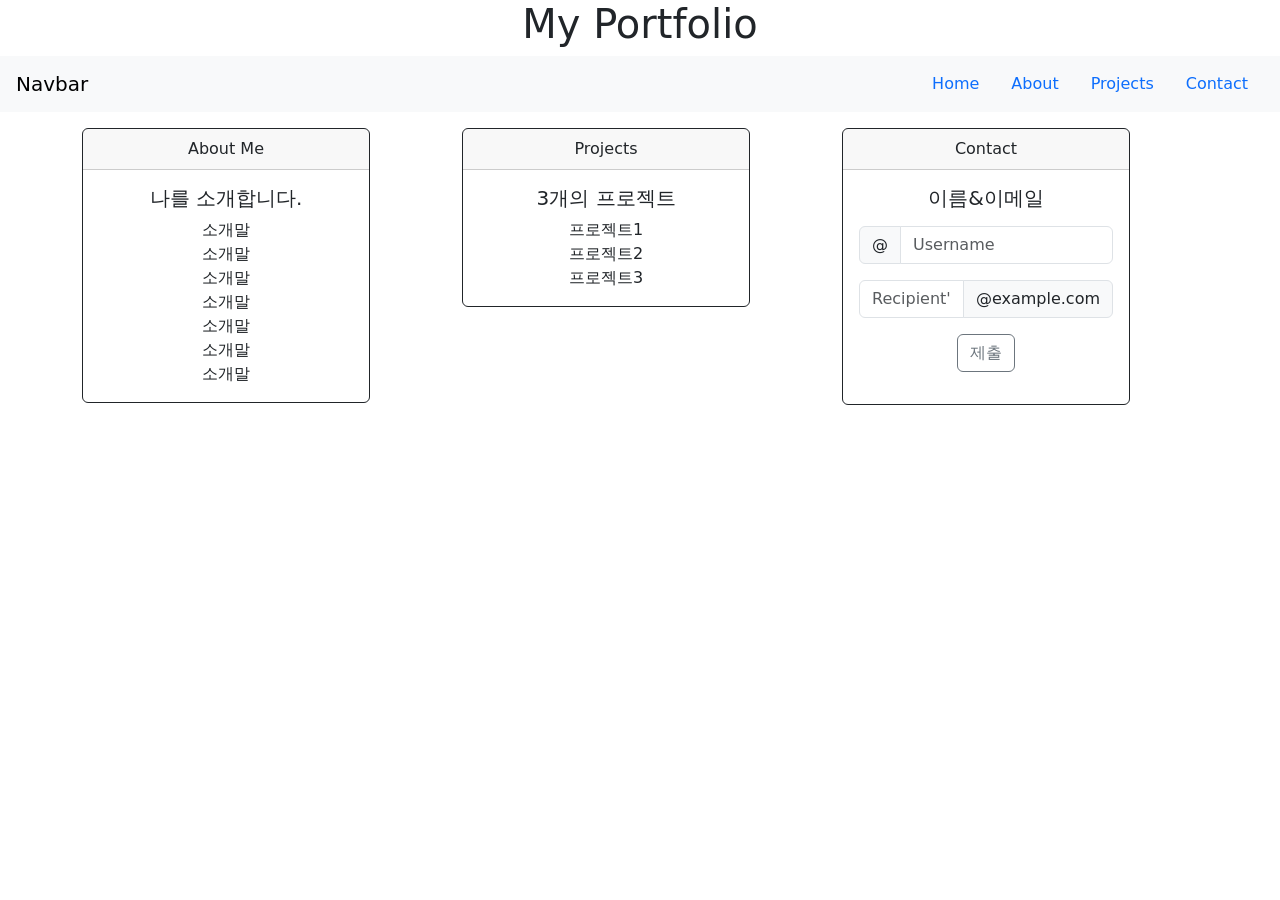
<file: index.html>
<!doctype html>
    <html lang="ko">
        <head>
            <meta charset="UTF-8">
            <meta name="viewport" content="width=device-width, initial-scale=1.0">
            <title>My Portfolio</title>
            <link href="https://cdn.jsdelivr.net/npm/bootstrap@5.3.8/dist/css/bootstrap.min.css" rel="stylesheet" integrity="sha384-sRIl4kxILFvY47J16cr9ZwB07vP4J8+LH7qKQnuqkuIAvNWLzeN8tE5YBujZqJLB" crossorigin="anonymous">
        </head>
        <body>
            <h1 class="text-center">My Portfolio</h1>
            <script src="https://cdn.jsdelivr.net/npm/bootstrap@5.3.8/dist/js/bootstrap.bundle.min.js" integrity="sha384-FKyoEForCGlyvwx9Hj09JcYn3nv7wiPVlz7YYwJrWVcXK/BmnVDxM+D2scQbITxI" crossorigin="anonymous"></script>
            <header>
                <nav>
                    <nav id="navbar-example2" class="navbar bg-body-tertiary px-3 mb-3">
                    <a class="navbar-brand" href="#">Navbar</a>
                    <ul class="nav nav-pills">
                        <li class="nav-item">
                        <a class="nav-link" href="#scrollspyHeading1">Home</a>
                        </li>
                        <li class="nav-item">
                        <a class="nav-link" href="#scrollspyHeading2">About</a>
                        </li>
                        <li class="nav-item">
                        <a class="nav-link" href="#scrollspyHeading3">Projects</a>
                        </li><li class="nav-item">
                        <a class="nav-link" href="#scrollspyHeading4">Contact</a>
                        </li>
                    </ul>
                    </nav>
                    </div>
                </nav>
            </header>
            <main>
                <section>
                    <div class="container text-center">
                    <div class="row">
                        <div class="col">
                            <div class="card border-dark mb-3" style="max-width: 18rem;">
                              <div class="card-header">About Me</div>
                                <div class="card-body">
                                    <h5 class="card-title">나를 소개합니다.</h5>
                                    <p class="card-text">소개말<br>
                                        소개말<br>
                                        소개말<br>
                                        소개말<br>
                                        소개말<br>
                                        소개말<br>
                                        소개말<br>
                                    </p>
                                </div>
                            </div>
                        </div>
                        <div class="col">
                            <div class="card border-dark mb-3" style="max-width: 18rem;">
                              <div class="card-header">Projects</div>
                                <div class="card-body">
                                    <h5 class="card-title">3개의 프로젝트</h5>
                                    <p class="card-text">프로젝트1<br>
                                        프로젝트2<br>
                                        프로젝트3<br>
                                    </p>
                                </div>
                            </div>
                        </div>
                        <div class="col">
                            <div class="card border-dark mb-3" style="max-width: 18rem;">
                              <div class="card-header">Contact</div>
                                <div class="card-body">
                                    <h5 class="card-title">이름&이메일</h5>
                                    <p class="card-text">
                                        <div class="input-group mb-3">
                                            <span class="input-group-text" id="basic-addon1">@</span>
                                            <input type="text" class="form-control" placeholder="Username" aria-label="Username" aria-describedby="basic-addon1">
                                        </div>

                                        <div class="input-group mb-3">
                                            <input type="text" class="form-control" placeholder="Recipient's username" aria-label="Recipient's username" aria-describedby="basic-addon2">
                                            <span class="input-group-text" id="basic-addon2">@example.com</span>
                                        </div>
                                        <button type="button" class="btn btn-outline-secondary">제출</button>
                                    </p>
                                </div>
                            </div>
                        </div>
                    </div>
                    </div>
                </section>
                <article>

                </article>
            </main>
            <aside>

            </aside>
            <footer>

            </footer>
        </body>
    </html>
</file>
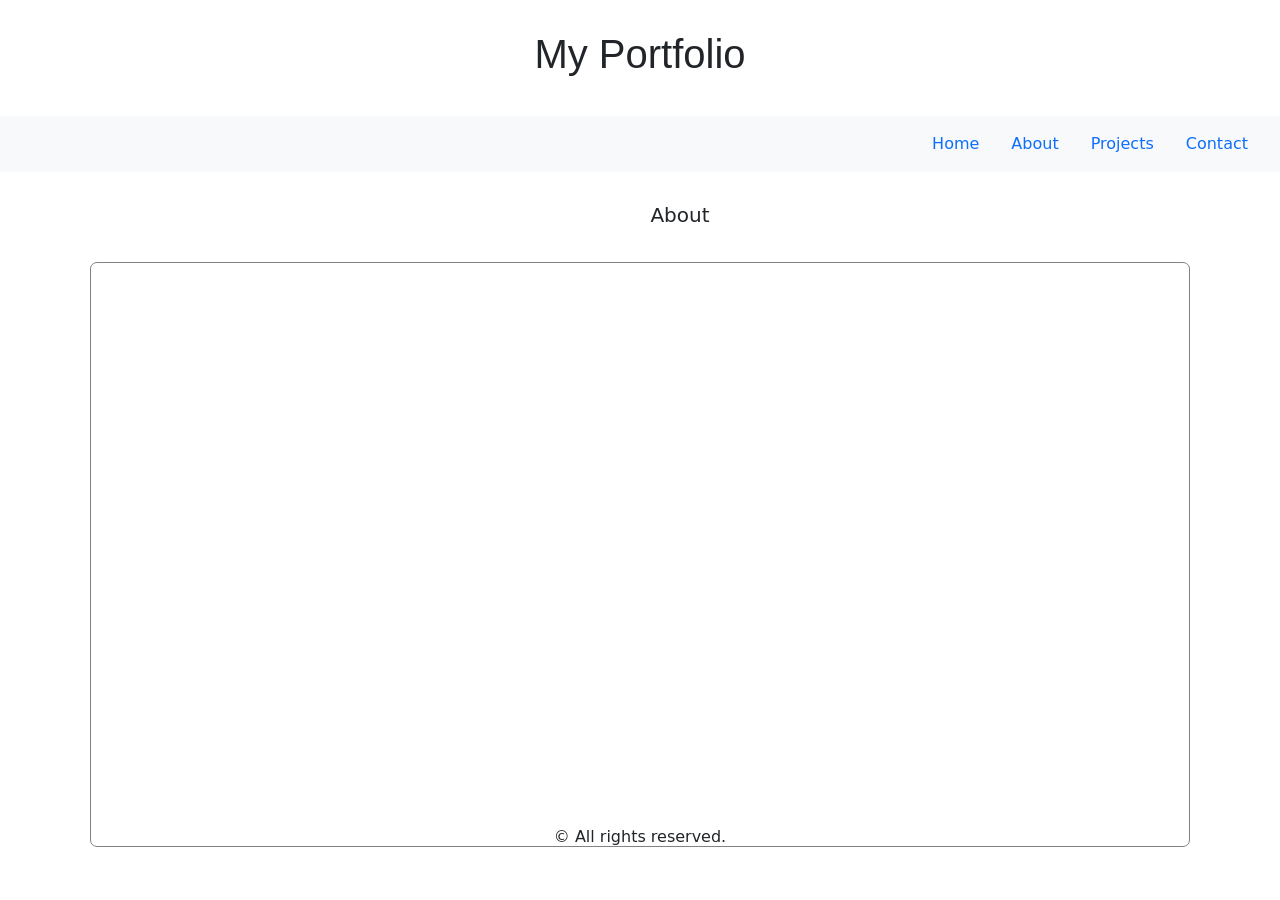
<file: index1.html>
<!doctype html>
    <html lang="ko">
        <head>
            <meta charset="UTF-8">
            <meta name="viewport" content="width=device-width, initial-scale=1.0">
            <title>My Portfolio</title>
            <link rel="stylesheet" href="index1.css">
            <link href="https://cdn.jsdelivr.net/npm/bootstrap@5.3.8/dist/css/bootstrap.min.css" rel="stylesheet" integrity="sha384-sRIl4kxILFvY47J16cr9ZwB07vP4J8+LH7qKQnuqkuIAvNWLzeN8tE5YBujZqJLB" crossorigin="anonymous">
        </head>
        <body>
            <h1 class="text-center" style="padding: 30px; font-family: 'Gill Sans', 'Gill Sans MT', Calibri, 'Trebuchet MS', sans-serif;">My Portfolio</h1>
            <script src="https://cdn.jsdelivr.net/npm/bootstrap@5.3.8/dist/js/bootstrap.bundle.min.js" integrity="sha384-FKyoEForCGlyvwx9Hj09JcYn3nv7wiPVlz7YYwJrWVcXK/BmnVDxM+D2scQbITxI" crossorigin="anonymous"></script>
            <header>
                <nav>
                    <nav id="navbar-example2" class="navbar bg-body-tertiary px-3 mb-3">
                    <a class="navbar-brand" href="#"></a>
                    <ul class="nav nav-pills">
                        <li class="nav-item">
                        <a class="nav-link" href="index.html">Home</a>
                        </li>
                        <li class="nav-item">
                        <a class="nav-link" href="index1.html">About</a>
                        </li>
                        <li class="nav-item">
                        <a class="nav-link" href="index2.html">Projects</a>
                        </li><li class="nav-item">
                        <a class="nav-link" href="index3.html">Contact</a>
                        </li>
                    </ul>
                    </nav>
                    </div>
                </nav>
            </header>
            <main>
                <section>
                    <h5>About</h5>
                    <div class="box">
                        
                    </div>
                </section>
                <article>

                </article>
            </main>
            <aside>

            </aside>
            <footer>
                <p align="center">© All rights reserved.</p>
            </footer>
        </body>
    </html>
</file>
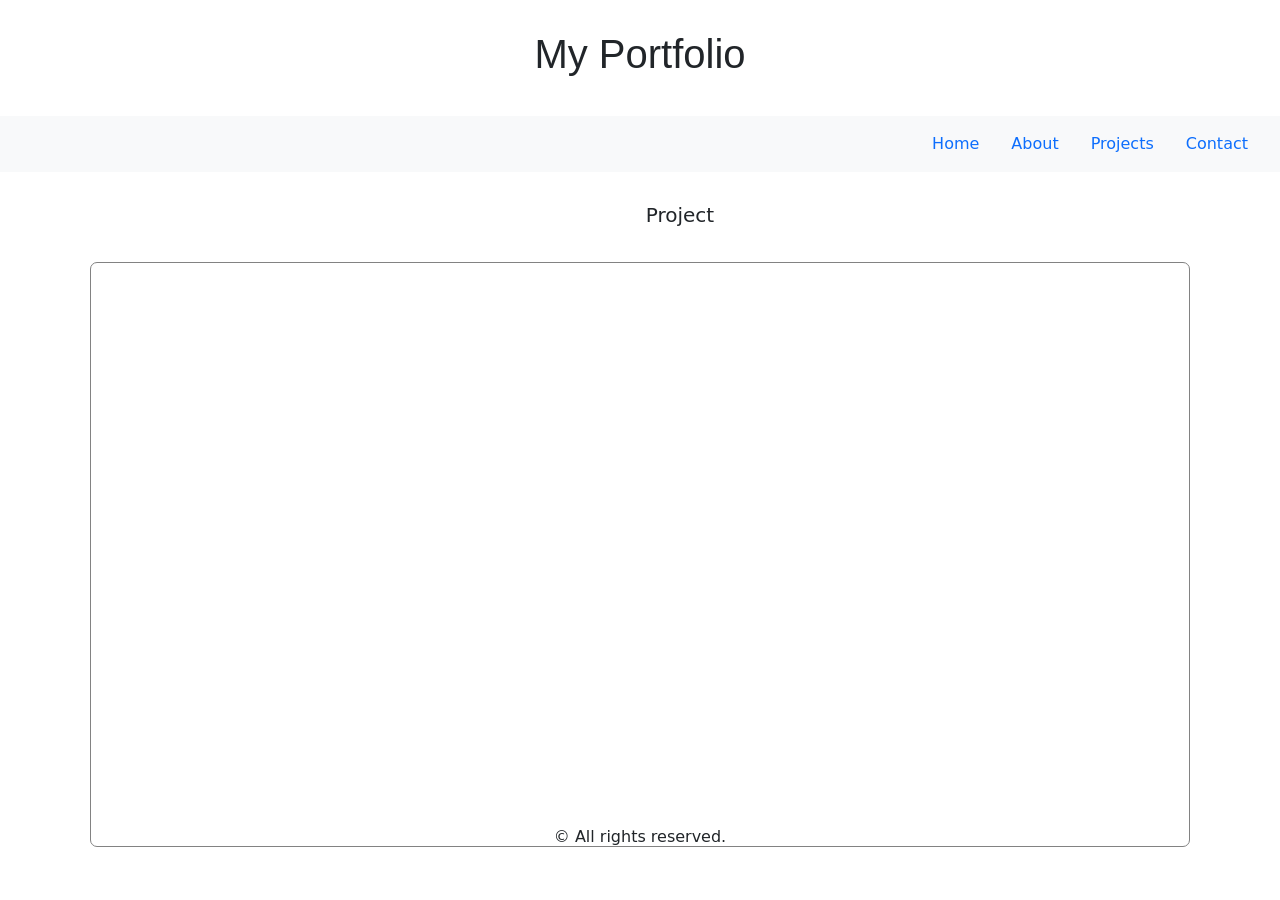
<file: index2.html>
<!doctype html>
    <html lang="ko">
        <head>
            <meta charset="UTF-8">
            <meta name="viewport" content="width=device-width, initial-scale=1.0">
            <title>My Portfolio</title>
            <link rel="stylesheet" href="index2.css">
            <link href="https://cdn.jsdelivr.net/npm/bootstrap@5.3.8/dist/css/bootstrap.min.css" rel="stylesheet" integrity="sha384-sRIl4kxILFvY47J16cr9ZwB07vP4J8+LH7qKQnuqkuIAvNWLzeN8tE5YBujZqJLB" crossorigin="anonymous">
        </head>
        <body>
            <h1 class="text-center" style="padding: 30px; font-family: 'Gill Sans', 'Gill Sans MT', Calibri, 'Trebuchet MS', sans-serif;">My Portfolio</h1>
            <script src="https://cdn.jsdelivr.net/npm/bootstrap@5.3.8/dist/js/bootstrap.bundle.min.js" integrity="sha384-FKyoEForCGlyvwx9Hj09JcYn3nv7wiPVlz7YYwJrWVcXK/BmnVDxM+D2scQbITxI" crossorigin="anonymous"></script>
            <header>
                <nav>
                    <nav id="navbar-example2" class="navbar bg-body-tertiary px-3 mb-3">
                    <a class="navbar-brand" href="#"></a>
                    <ul class="nav nav-pills">
                        <li class="nav-item">
                        <a class="nav-link" href="index.html">Home</a>
                        </li>
                        <li class="nav-item">
                        <a class="nav-link" href="index1.html">About</a>
                        </li>
                        <li class="nav-item">
                        <a class="nav-link" href="index2.html">Projects</a>
                        </li><li class="nav-item">
                        <a class="nav-link" href="index3.html">Contact</a>
                        </li>
                    </ul>
                    </nav>
                    </div>
                </nav>
            </header>
            <main>
                <section>
                    <h5>Project</h5>
                    <div class="box">
                    </div>
                </section>
                <article>

                </article>
            </main>
            <aside>

            </aside>
            <footer>
                <p align="center">© All rights reserved.</p>
            </footer>
        </body>
    </html>
</file>
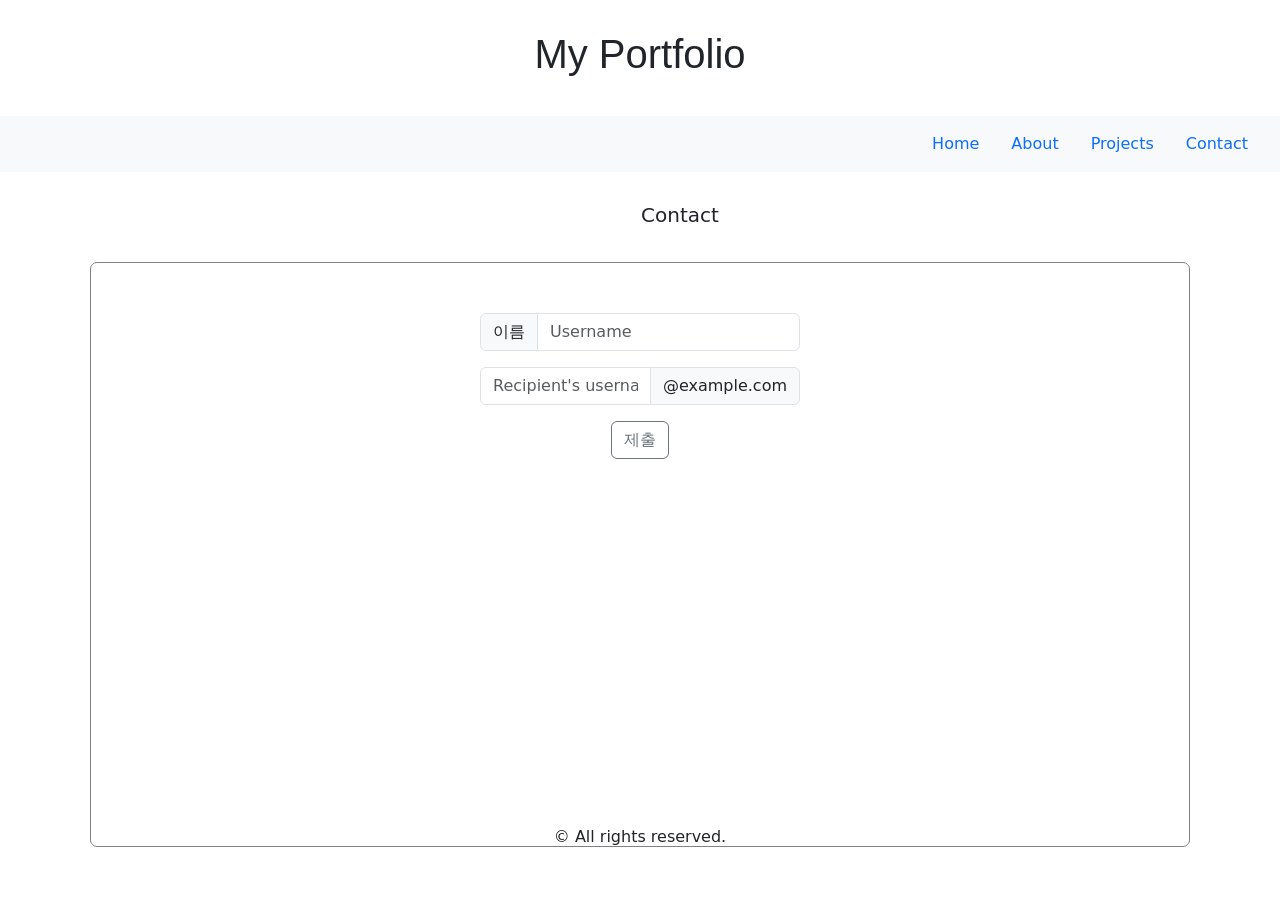
<file: index3.html>
<!doctype html>
    <html lang="ko">
        <head>
            <meta charset="UTF-8">
            <meta name="viewport" content="width=device-width, initial-scale=1.0">
            <title>My Portfolio</title>
            <link rel="stylesheet" href="index2.css">
            <link href="https://cdn.jsdelivr.net/npm/bootstrap@5.3.8/dist/css/bootstrap.min.css" rel="stylesheet" integrity="sha384-sRIl4kxILFvY47J16cr9ZwB07vP4J8+LH7qKQnuqkuIAvNWLzeN8tE5YBujZqJLB" crossorigin="anonymous">
        </head>
        <body>
            <h1 class="text-center" style="padding: 30px; font-family: 'Gill Sans', 'Gill Sans MT', Calibri, 'Trebuchet MS', sans-serif;">My Portfolio</h1>
            <script src="https://cdn.jsdelivr.net/npm/bootstrap@5.3.8/dist/js/bootstrap.bundle.min.js" integrity="sha384-FKyoEForCGlyvwx9Hj09JcYn3nv7wiPVlz7YYwJrWVcXK/BmnVDxM+D2scQbITxI" crossorigin="anonymous"></script>
            <header>
                <nav>
                    <nav id="navbar-example2" class="navbar bg-body-tertiary px-3 mb-3">
                    <a class="navbar-brand" href="#"></a>
                    <ul class="nav nav-pills">
                        <li class="nav-item">
                        <a class="nav-link" href="index.html">Home</a>
                        </li>
                        <li class="nav-item">
                        <a class="nav-link" href="index1.html">About</a>
                        </li>
                        <li class="nav-item">
                        <a class="nav-link" href="index2.html">Projects</a>
                        </li><li class="nav-item">
                        <a class="nav-link" href="index3.html">Contact</a>
                        </li>
                    </ul>
                    </nav>
                    </div>
                </nav>
            </header>
            <main>
                <section>
                    <h5>Contact</h5>
                    <div class="box">
                    <div class="container text-center" style="width: 420px; padding: 50px;">
                        <div class="input-group mb-3">
                            <span class="input-group-text" id="basic-addon1">이름</span>
                            <input type="text" class="form-control" placeholder="Username" aria-label="Username" aria-describedby="basic-addon1">
                        </div>
                        <div class="input-group mb-3">
                            <input type="text" class="form-control" placeholder="Recipient's username" aria-label="Recipient's username" aria-describedby="basic-addon2">
                            <span class="input-group-text" id="basic-addon2">@example.com</span>
                        </div>
                        <button type="button" class="btn btn-outline-secondary">제출</button>
                    </div>
                    </div>
                </section>
                <article>

                </article>
            </main>
            <aside>

            </aside>
            <footer>
                <p align="center">© All rights reserved.</p>
            </footer>
        </body>
    </html>
</file>
<file: index1.css>
section {
    width: 100vw;
    max-width: 1200px;
    height: 65vh;
    min-height: 30vh;
    margin: 0 auto;
}
h5 {
    padding: 15px;
    width: 100vw;
    text-align: center;
}
.box {
    border: 1px solid rgb(130, 130, 130);
    border-radius: 7px;
    /* text-align: center; */
    margin: 20px 50px;
    height: 100%;
    display: flex;
    justify-content: center;
}
.box2 {
    border-top: 1px dashed;
    width: 95%;
}
footer {
    padding: 35px;
    position: absolute;
    bottom: 0%;
    width: 100%;
}
</file>
<file: index2.css>
section {
    width: 100vw;
    max-width: 1200px;
    height: 65vh;
    min-height: 30vh;
    margin: 0 auto;
}
h5 {
    padding: 15px;
    width: 100vw;
    text-align: center;
}
.box {
    border: 1px solid rgb(130, 130, 130);
    border-radius: 7px;
    /* text-align: center; */
    margin: 20px 50px;
    height: 100%;
    display: flex;
    justify-content: center;
}
footer {
    padding: 35px;
    position: absolute;
    bottom: 0%;
    width: 100%;
}
</file>
